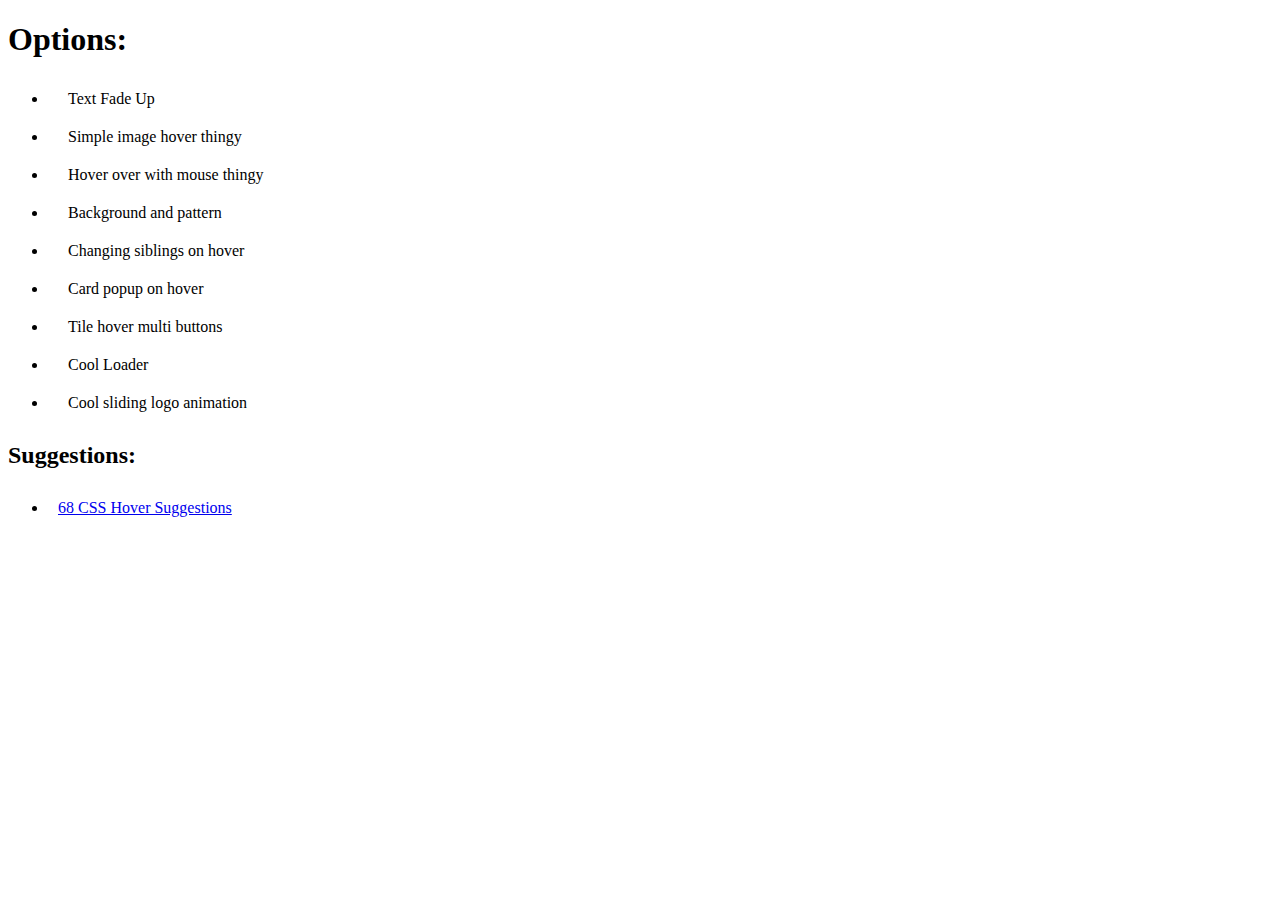
<file: index.html>
<!DOCTYPE html>
<html>
    <head>
        <title>CSS/SCSS Animations</title>
        <link rel="stylesheet" href="css/style.css">
    </head>
    <body>
        <h1>Options:</h1>
        <div class="links">
            <ul>
                <li><a class="option" href="animation-pages/text-up/" target="_blank">Text Fade Up</a></li>
                <li><a class="option" href="animation-pages/simple-image-hover/" target="_blank">Simple image hover thingy</a></li>
                <li><a class="option" href="animation-pages/mouse-text-highlight/" target="_blank">Hover over with mouse thingy</a></li>
                <li><a class="option" href="animation-pages/pattern+bg-move/" target="_blank">Background and pattern</a></li>
                <li><a class="option" href="animation-pages/hover-siblings/" target="_blank">Changing siblings on hover</a></li>
                <li><a class="option" href="animation-pages/card-popup/" target="_blank">Card popup on hover</a></li>
                <li><a class="option" href="animation-pages/tile-multi/" target="_blank">Tile hover multi buttons</a></li>
                <li><a class="option" href="animation-pages/cool-loader/" target="_blank">Cool Loader</a></li>
                <li><a class="option" href="animation-pages/sliding-logo/" target="_blank">Cool sliding logo animation</a></li>
            </ul>
        </div>
        <h2>Suggestions:</h2>
        <ul>
            <li><a href="https://freefrontend.com/css-hover-effects/" target="_blank">68 CSS Hover Suggestions</a></li>
        </ul>
    </body>
</html>
</file>
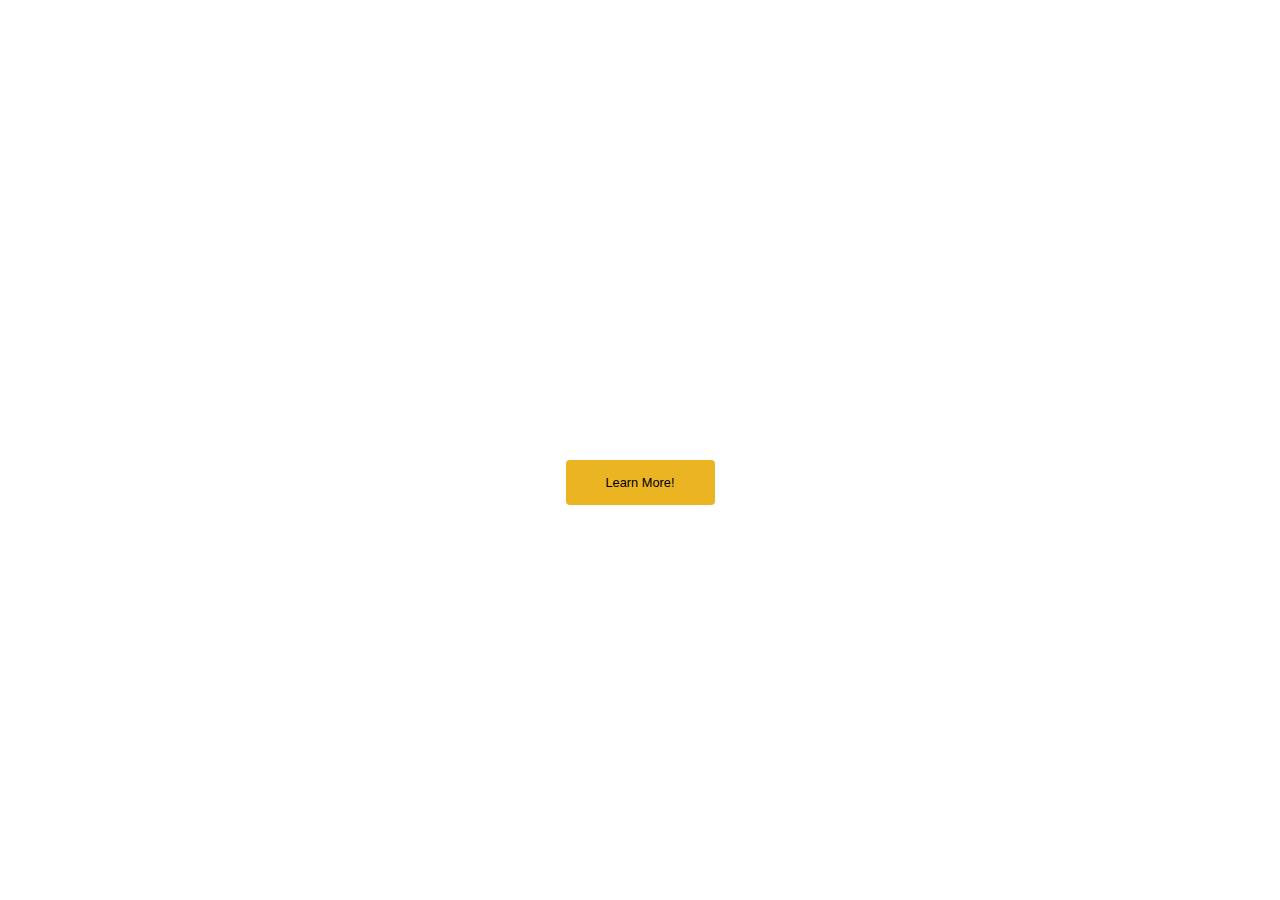
<file: animation-pages/animate-thingy1/index.html>
<!DOCTYPE html>
<head>
    <html>
        <title>Animate Thingy</title>
        <link rel="stylesheet" href="css/style.css">
    </html>
    <body>
        <div class="content">
            <h1>whatever</h1>
            <h1>it</h1>
            <h1>takes</h1>
        </div>
        <button class="learnmore">Learn More!</button>
    </body>
</head>
</file>
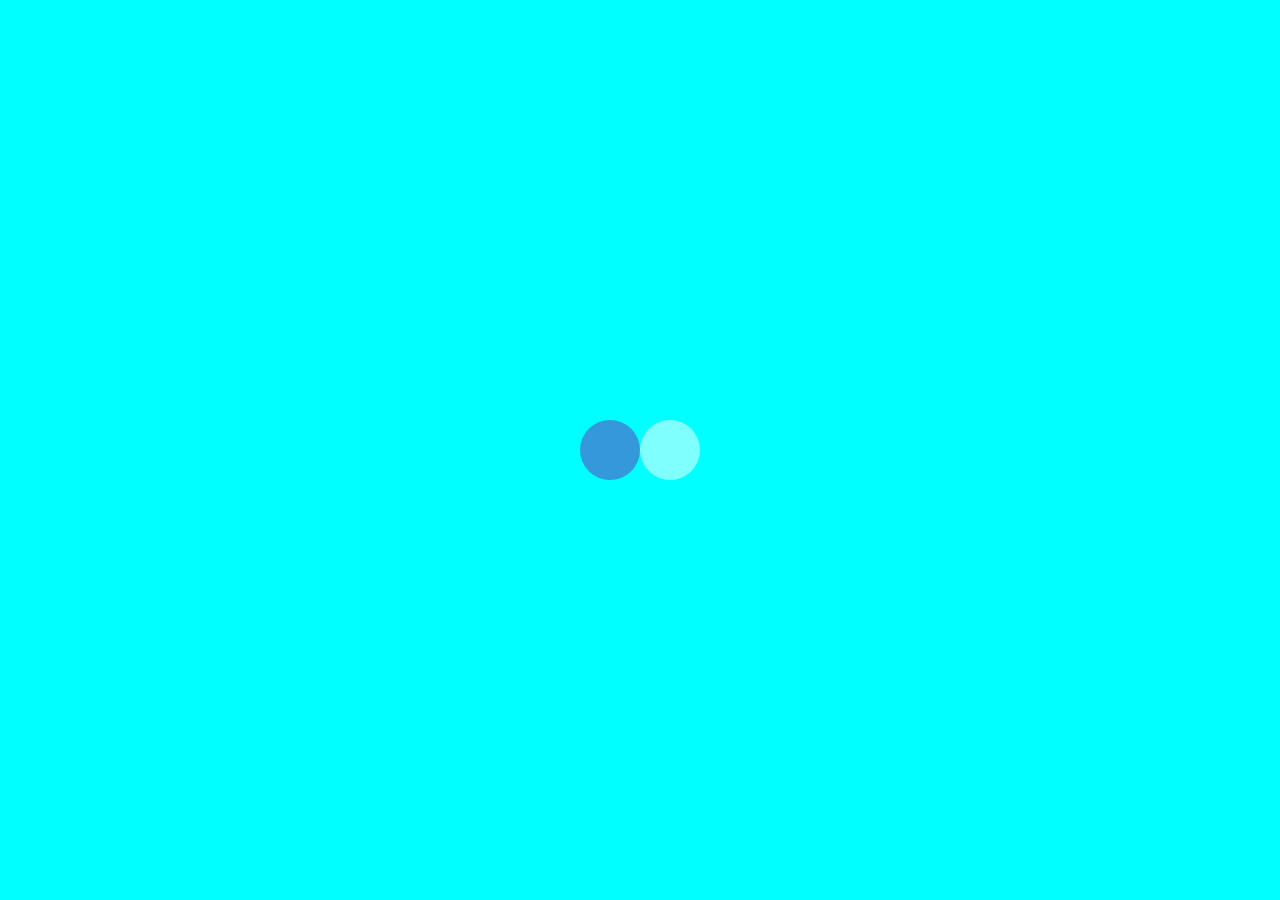
<file: animation-pages/cool-loader/index.html>
<!DOCTYPE html>
<html>
    <head>
        <title>Cool Loader</title>
        <link rel="stylesheet" href="css/style.css">
    </head>
    <body>
        <span class="loader"></span>
    </body>
</html>
</file>
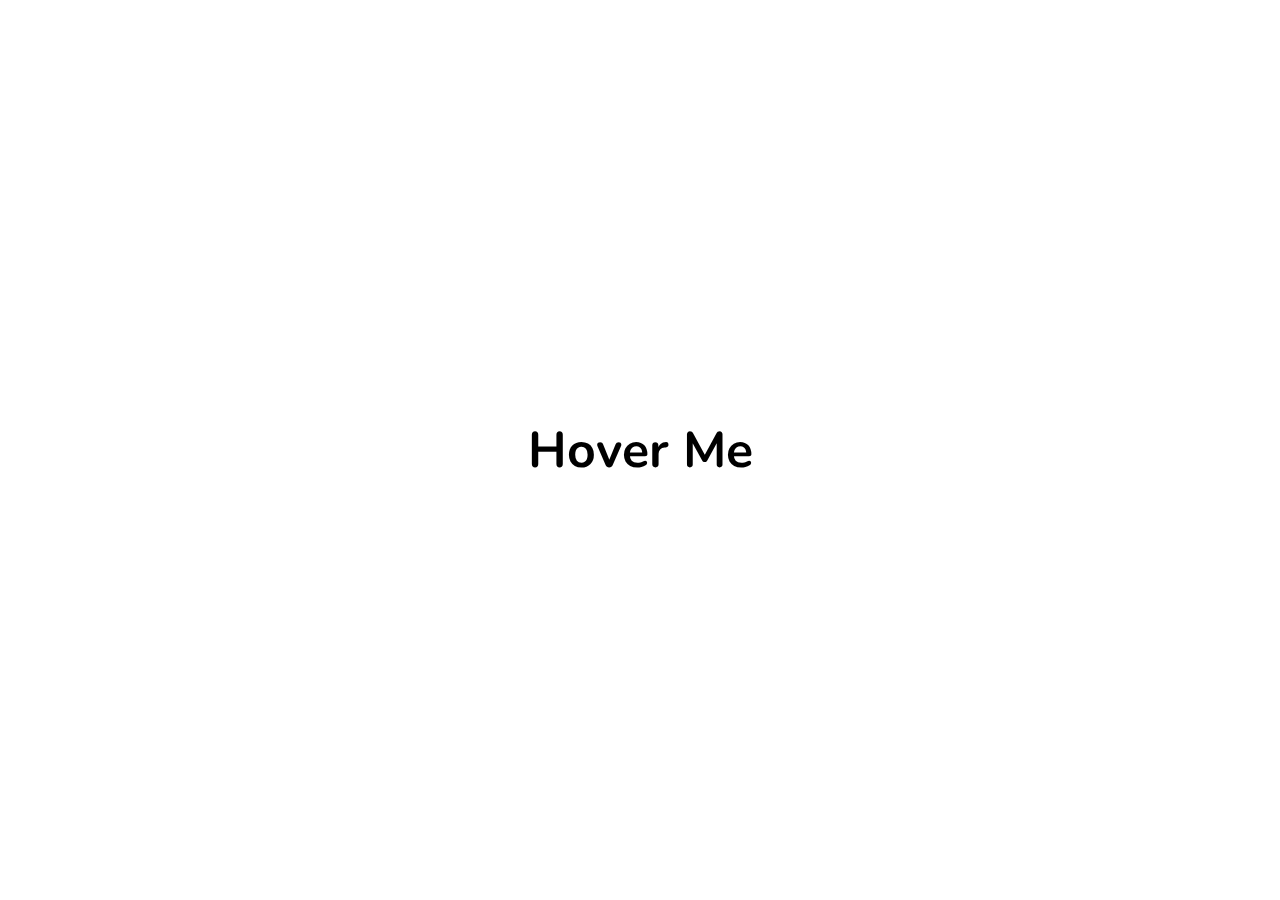
<file: animation-pages/mouse-text-highlight/index.html>
<!DOCTYPE html>
<html>
    <head>
        <title>Hover mouse change highlight</title>
        <link rel="stylesheet" href="css/style.css">
        <link rel="preconnect" href="https://fonts.googleapis.com">
        <link rel="preconnect" href="https://fonts.gstatic.com" crossorigin>
        <link href="https://fonts.googleapis.com/css2?family=Nunito&display=swap" rel="stylesheet">
    </head>
    <body>
        <h1>Hover Me</h1>
    </body>
</html>
</file>
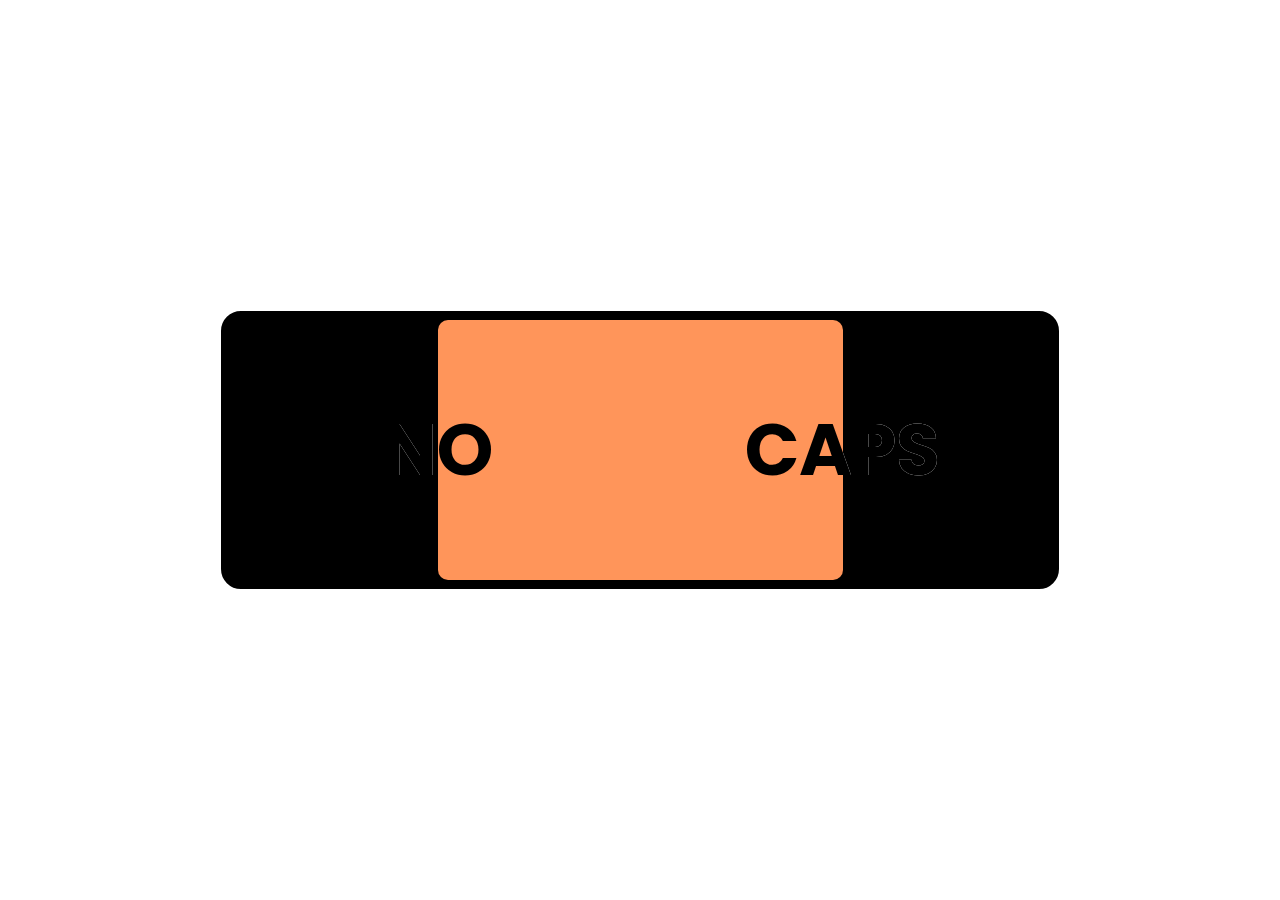
<file: animation-pages/sliding-logo/index.html>
<!DOCTYPE html>
<html lang="en">
	<head>
		<meta charset="UTF-8">
		<meta http-equiv="X-UA-Compatible" content="IE=edge">
		<meta name="viewport" content="width=device-width, initial-scale=1.0">
		<title>Sliding Logo Animation</title>

		<link rel="preconnect" href="https://fonts.googleapis.com">
		<link rel="preconnect" href="https://fonts.gstatic.com" crossorigin>
		<link href="https://fonts.googleapis.com/css2?family=Poppins:ital,wght@0,100;0,200;0,300;0,400;0,500;0,600;0,700;0,800;0,900;1,100;1,200;1,300;1,400;1,500;1,600;1,700;1,800;1,900&display=swap" rel="stylesheet"> 

		<link rel="stylesheet" href="css/style.css">
	</head>
	<body>
		<div class="logo">
			<span class="logoSide left" data-content="NO">NO</span>
			<span class="logoSide right" data-content="CAPS">CAPS</span>
			<div class="logoSelector"></div>
		</div>
	</body>
</html>
</file>
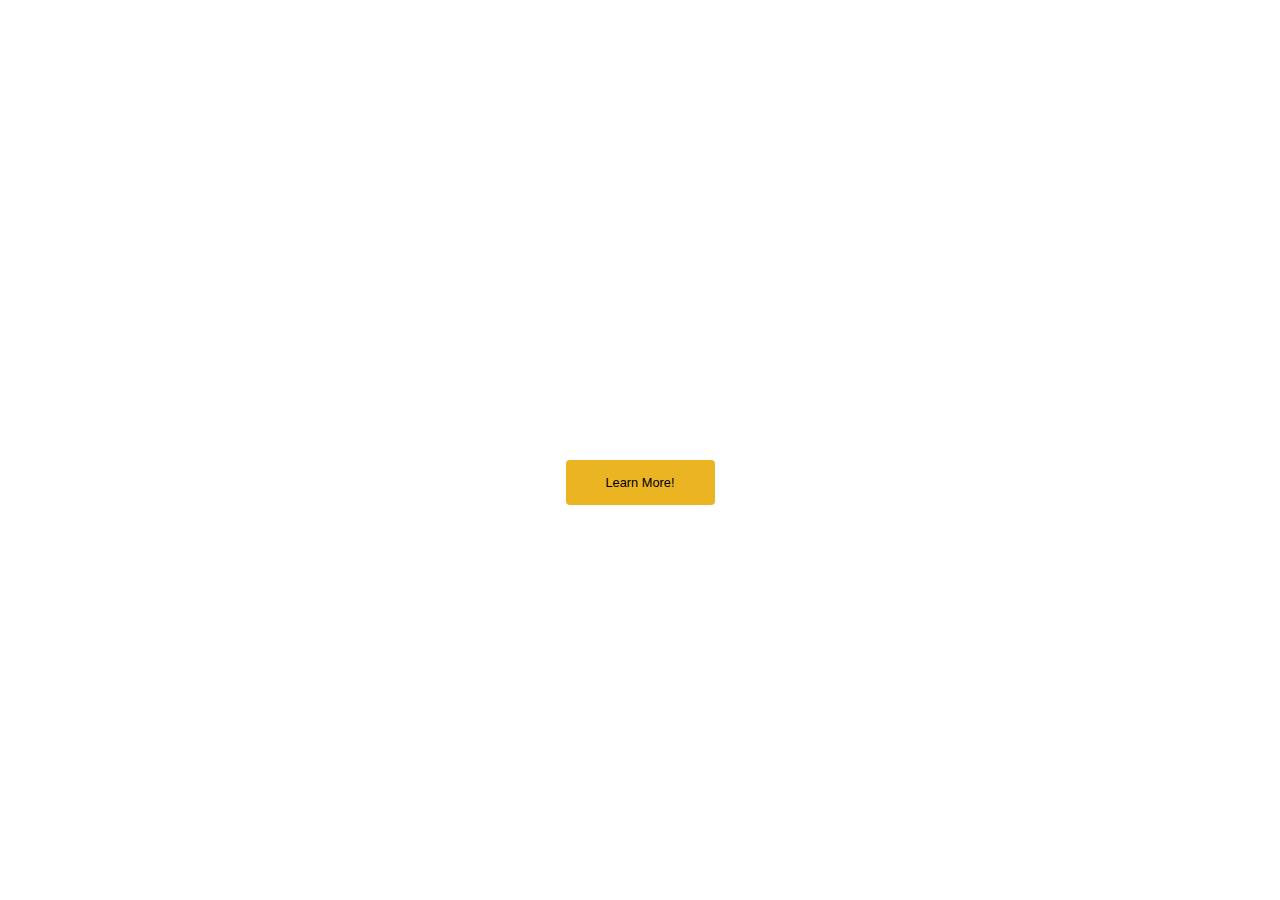
<file: animation-pages/text-up/index.html>
<!DOCTYPE html>
<head>
    <html>
        <title>Text Fade Up</title>
        <link rel="stylesheet" href="css/style.css">
    </html>
    <body>
        <div class="content">
            <h1>whatever</h1>
            <h1>it</h1>
            <h1>takes</h1>
        </div>
        <button class="learnmore">Learn More!</button>
    </body>
</head>
</file>
<file: css/style.css>
li {
  padding: 10px;
}

.option {
  font-style: normal;
  color: black;
  text-decoration: none;
  width: -webkit-fit-content;
  width: -moz-fit-content;
  width: fit-content;
  padding: 10px;
  outline: none;
}

.option:hover,
.option:focus,
.option:focus-within {
  background-color: lightgray;
  cursor: pointer;
  outline: none !important;
}/*# sourceMappingURL=style.css.map */
</file>
<file: animation-pages/animate-thingy1/css/style.css>
:root {
  --timing: 1s;
}

html,
body {
  height: 100%;
}

body {
  background-image: url("https://i.picsum.photos/id/1012/1500/1500.jpg?hmac=lgWrYzLJY3PRQ9uUCB-vo69AFXziDP3haEPPZKIMi5M");
  background-repeat: no-repeat;
  background-size: cover;
  display: -webkit-box;
  display: -ms-flexbox;
  display: flex;
  -webkit-box-pack: center;
      -ms-flex-pack: center;
          justify-content: center;
  -ms-flex-line-pack: center;
      align-content: center;
  -webkit-box-orient: vertical;
  -webkit-box-direction: normal;
      -ms-flex-direction: column;
          flex-direction: column;
  margin: 0;
}

.content {
  margin: 0 auto;
  height: -webkit-fit-content;
  height: -moz-fit-content;
  height: fit-content;
  width: -webkit-fit-content;
  width: -moz-fit-content;
  width: fit-content;
  display: -webkit-box;
  display: -ms-flexbox;
  display: flex;
  position: relative;
  -webkit-box-pack: center;
      -ms-flex-pack: center;
          justify-content: center;
  overflow: hidden;
  gap: 1em;
}

.content h1:nth-child(1) {
  right: 0;
  bottom: 0;
  -webkit-user-select: text;
     -moz-user-select: text;
      -ms-user-select: text;
          user-select: text;
  -webkit-animation: slide 1.5s ease;
          animation: slide 1.5s ease;
  height: 100%;
  display: block;
  -webkit-animation-delay: 0.1s;
          animation-delay: 0.1s;
}

.content h1:nth-child(2) {
  right: 0;
  bottom: 0;
  -webkit-user-select: text;
     -moz-user-select: text;
      -ms-user-select: text;
          user-select: text;
  -webkit-animation: slide 1.5s ease;
          animation: slide 1.5s ease;
  height: 100%;
  display: block;
  -webkit-animation-delay: 0.2s;
          animation-delay: 0.2s;
}

.content h1:nth-child(3) {
  right: 0;
  bottom: 0;
  -webkit-user-select: text;
     -moz-user-select: text;
      -ms-user-select: text;
          user-select: text;
  -webkit-animation: slide 1.5s ease;
          animation: slide 1.5s ease;
  height: 100%;
  display: block;
  -webkit-animation-delay: 0.3s;
          animation-delay: 0.3s;
}

h1 {
  text-transform: uppercase;
  color: white;
  font-size: 350%;
  height: -webkit-fit-content;
  height: -moz-fit-content;
  height: fit-content;
  width: -webkit-fit-content;
  width: -moz-fit-content;
  width: fit-content;
  margin: 0;
  left: 0;
  bottom: 0;
  position: relative;
}

h1::-moz-selection {
  color: black;
  background-color: yellow;
}

h1::selection {
  color: black;
  background-color: yellow;
}

button.learnmore {
  width: -webkit-fit-content;
  width: -moz-fit-content;
  width: fit-content;
  position: relative;
  background-color: #ebb423;
  color: black;
  margin: 50px auto;
  padding: 15px 40px;
  border: none;
  border-radius: 4px;
  font-size: 0.8rem;
  -webkit-transition: color .3s ease, background-color .25s ease;
  transition: color .3s ease, background-color .25s ease;
}

button.learnmore:hover,
button.learnmore:focus {
  color: white;
  background-color: #283228;
  cursor: pointer;
}

@-webkit-keyframes slide {
  from {
    bottom: -100%;
  }
  to {
    bottom: 0;
  }
}

@keyframes slide {
  from {
    bottom: -100%;
  }
  to {
    bottom: 0;
  }
}
/*# sourceMappingURL=style.css.map */
</file>
<file: animation-pages/cool-loader/css/style.css>
html,
body {
  height: 100%;
}

body {
  background-color: aqua;
  margin: 0;
  display: flex;
  justify-content: center;
  align-items: center;
}

.loader {
  display: flex;
  width: 120px;
  height: 60px;
  margin: auto;
  position: relative;
}
.loader::before {
  content: "";
  position: absolute;
  display: block;
  left: 0;
  width: 60px;
  height: 60px;
  margin: 0;
  border-radius: 50%;
  background-color: #3498db;
  -webkit-animation: loader1 1.2s linear infinite;
          animation: loader1 1.2s linear infinite;
}
.loader::after {
  content: "";
  position: absolute;
  display: block;
  left: 50%;
  width: 60px;
  height: 60px;
  margin: 0;
  border-radius: 50%;
  background-color: rgba(255, 255, 255, 0.5);
  -webkit-backdrop-filter: blur(5px);
          backdrop-filter: blur(5px);
  -webkit-animation: loader2 1.2s linear infinite;
          animation: loader2 1.2s linear infinite;
}

@-webkit-keyframes loader1 {
  13% {
    left: 0;
  }
  38% {
    left: 50%;
  }
  63% {
    left: 50%;
  }
  88% {
    left: 0;
  }
}

@keyframes loader1 {
  13% {
    left: 0;
  }
  38% {
    left: 50%;
  }
  63% {
    left: 50%;
  }
  88% {
    left: 0;
  }
}
@-webkit-keyframes loader2 {
  13% {
    left: 50%;
  }
  38% {
    left: 0;
  }
  63% {
    left: 0;
  }
  88% {
    left: 50%;
  }
}
@keyframes loader2 {
  13% {
    left: 50%;
  }
  38% {
    left: 0;
  }
  63% {
    left: 0;
  }
  88% {
    left: 50%;
  }
}/*# sourceMappingURL=style.css.map */
</file>
<file: animation-pages/mouse-text-highlight/css/style.css>
html,
body {
  height: 100%;
}

body {
  display: flex;
  justify-content: center;
  align-items: center;
  margin: 0%;
}

* {
  font-family: "Nunito", sans-serif;
}

h1 {
  font-size: 50px;
  position: relative;
  height: -webkit-fit-content;
  height: -moz-fit-content;
  height: fit-content;
  width: -webkit-fit-content;
  width: -moz-fit-content;
  width: fit-content;
  overflow: hidden;
  transform-style: preserve-3d;
  margin: 0;
}
h1::before {
  content: "";
  left: -100%;
  width: 100%;
  height: 100%;
  z-index: -1;
  position: absolute;
  background-color: aquamarine;
  transform: translateZ(-1px);
}
h1:hover::before {
  -webkit-animation: slidein 0.3s forwards normal;
          animation: slidein 0.3s forwards normal;
}
h1:not(:hover)::before {
  -webkit-animation: slideout 0.3s forwards;
          animation: slideout 0.3s forwards;
}

@-webkit-keyframes slidein {
  from {
    left: -100%;
  }
  to {
    left: 0;
  }
}

@keyframes slidein {
  from {
    left: -100%;
  }
  to {
    left: 0;
  }
}
@-webkit-keyframes slideout {
  from {
    left: 0;
  }
  to {
    left: 100%;
  }
}
@keyframes slideout {
  from {
    left: 0;
  }
  to {
    left: 100%;
  }
}/*# sourceMappingURL=style.css.map */
</file>
<file: animation-pages/sliding-logo/css/style.css>
* {
  font-family: "Poppins", sans-serif;
}

body,
html {
  height: 100%;
}

body {
  margin: 0;
  width: 100%;
  display: flex;
  justify-content: center;
  align-items: center;
  background-color: #fff;
}

.logo {
  width: 810px;
  height: 250px;
  border: 4px solid #000;
  padding: 10px;
  border-radius: 20px;
  position: relative;
  display: flex;
  background-color: #000;
}
.logo .logoSide {
  height: -webkit-fit-content;
  height: -moz-fit-content;
  height: fit-content;
  width: 50%;
  padding: 0;
  margin: auto 0;
  text-align: center;
  font-size: calc(40px + 2.5vw);
  font-family: "Poppins", sans-serif;
  font-weight: 700;
  color: #fff;
  position: relative;
}
@media screen and (min-width: 1500px) {
  .logo .logoSide {
    font-size: 87.5px;
  }
}
.logo .logoSide::after {
  content: attr(data-content);
  color: #000;
  position: absolute;
  font-size: inherit;
  top: 0;
  bottom: 0;
  right: 0;
  left: 0;
  font-weight: 700;
  margin: auto;
  z-index: 1;
}
.logo .logoSide.left::after {
  -webkit-animation: logoHideLeft 1.5s infinite ease-in-out;
          animation: logoHideLeft 1.5s infinite ease-in-out;
}
.logo .logoSide.right::after {
  -webkit-animation: logoHideRight 1.5s infinite ease-in-out;
          animation: logoHideRight 1.5s infinite ease-in-out;
}
.logo .logoSelector {
  position: absolute;
  width: calc(50% - 10px);
  height: calc(100% - 10px);
  top: 0;
  bottom: 0;
  right: 0;
  left: 0;
  margin: auto;
  border-radius: 10px;
  background-color: #ff955a;
  -webkit-animation: slideLogo 1.5s infinite ease-in-out;
          animation: slideLogo 1.5s infinite ease-in-out;
}

@-webkit-keyframes slideLogo {
  0% {
    left: 0;
    right: 50%;
  }
  30% {
    left: 0;
    right: 50%;
  }
  50% {
    left: 50%;
    right: 0;
  }
  70% {
    left: 50%;
    right: 0;
  }
  100% {
    left: 0;
    right: 50%;
  }
}

@keyframes slideLogo {
  0% {
    left: 0;
    right: 50%;
  }
  30% {
    left: 0;
    right: 50%;
  }
  50% {
    left: 50%;
    right: 0;
  }
  70% {
    left: 50%;
    right: 0;
  }
  100% {
    left: 0;
    right: 50%;
  }
}
@-webkit-keyframes logoHideLeft {
  0% {
    opacity: 1;
  }
  43% {
    opacity: 1;
  }
  50% {
    opacity: 0;
  }
  86% {
    opacity: 0;
  }
  100% {
    opacity: 1;
  }
}
@keyframes logoHideLeft {
  0% {
    opacity: 1;
  }
  43% {
    opacity: 1;
  }
  50% {
    opacity: 0;
  }
  86% {
    opacity: 0;
  }
  100% {
    opacity: 1;
  }
}
@-webkit-keyframes logoHideRight {
  0% {
    opacity: 0;
  }
  43% {
    opacity: 0;
  }
  50% {
    opacity: 1;
  }
  86% {
    opacity: 1;
  }
  100% {
    opacity: 0;
  }
}
@keyframes logoHideRight {
  0% {
    opacity: 0;
  }
  43% {
    opacity: 0;
  }
  50% {
    opacity: 1;
  }
  86% {
    opacity: 1;
  }
  100% {
    opacity: 0;
  }
}/*# sourceMappingURL=style.css.map */
</file>
<file: animation-pages/text-up/css/style.css>
:root {
  --timing: 1s;
}

html,
body {
  height: 100%;
}

body {
  background-image: url("https://images.unsplash.com/photo-1729710221382-ee37d2305ff1?q=80&w=2728&auto=format&fit=crop&ixlib=rb-4.0.3&ixid=M3wxMjA3fDB8MHxwaG90by1wYWdlfHx8fGVufDB8fHx8fA%3D%3D");
  background-repeat: no-repeat;
  background-size: cover;
  display: flex;
  justify-content: center;
  align-content: center;
  flex-direction: column;
  margin: 0;
}

.content {
  margin: 0 auto;
  height: -webkit-fit-content;
  height: -moz-fit-content;
  height: fit-content;
  width: -webkit-fit-content;
  width: -moz-fit-content;
  width: fit-content;
  display: flex;
  position: relative;
  justify-content: center;
  overflow: hidden;
  gap: 1em;
}
.content h1:nth-child(1) {
  right: 0;
  bottom: -100%;
  -webkit-user-select: text;
     -moz-user-select: text;
      -ms-user-select: text;
          user-select: text;
  -webkit-animation: slide 1.5s ease;
          animation: slide 1.5s ease;
  -webkit-animation-fill-mode: forwards;
          animation-fill-mode: forwards;
  height: 100%;
  display: block;
  -webkit-animation-delay: 0.1s;
          animation-delay: 0.1s;
}
.content h1:nth-child(2) {
  right: 0;
  bottom: -100%;
  -webkit-user-select: text;
     -moz-user-select: text;
      -ms-user-select: text;
          user-select: text;
  -webkit-animation: slide 1.5s ease;
          animation: slide 1.5s ease;
  -webkit-animation-fill-mode: forwards;
          animation-fill-mode: forwards;
  height: 100%;
  display: block;
  -webkit-animation-delay: 0.2s;
          animation-delay: 0.2s;
}
.content h1:nth-child(3) {
  right: 0;
  bottom: -100%;
  -webkit-user-select: text;
     -moz-user-select: text;
      -ms-user-select: text;
          user-select: text;
  -webkit-animation: slide 1.5s ease;
          animation: slide 1.5s ease;
  -webkit-animation-fill-mode: forwards;
          animation-fill-mode: forwards;
  height: 100%;
  display: block;
  -webkit-animation-delay: 0.3s;
          animation-delay: 0.3s;
}

h1 {
  text-transform: uppercase;
  color: white;
  font-size: 350%;
  height: -webkit-fit-content;
  height: -moz-fit-content;
  height: fit-content;
  width: -webkit-fit-content;
  width: -moz-fit-content;
  width: fit-content;
  margin: 0;
  left: 0;
  bottom: 0;
  position: relative;
}
h1::-moz-selection {
  color: black;
  background-color: yellow;
}
h1::selection {
  color: black;
  background-color: yellow;
}

button.learnmore {
  width: -webkit-fit-content;
  width: -moz-fit-content;
  width: fit-content;
  position: relative;
  background-color: #ebb423;
  color: black;
  margin: 50px auto;
  padding: 15px 40px;
  border: none;
  border-radius: 4px;
  font-size: 0.8rem;
  transition: color 0.3s ease, background-color 0.25s ease;
}

button.learnmore:hover,
button.learnmore:focus {
  color: white;
  background-color: #283228;
  cursor: pointer;
}

@-webkit-keyframes slide {
  from {
    bottom: -100%;
  }
  to {
    bottom: 0;
  }
}

@keyframes slide {
  from {
    bottom: -100%;
  }
  to {
    bottom: 0;
  }
}/*# sourceMappingURL=style.css.map */
</file>
